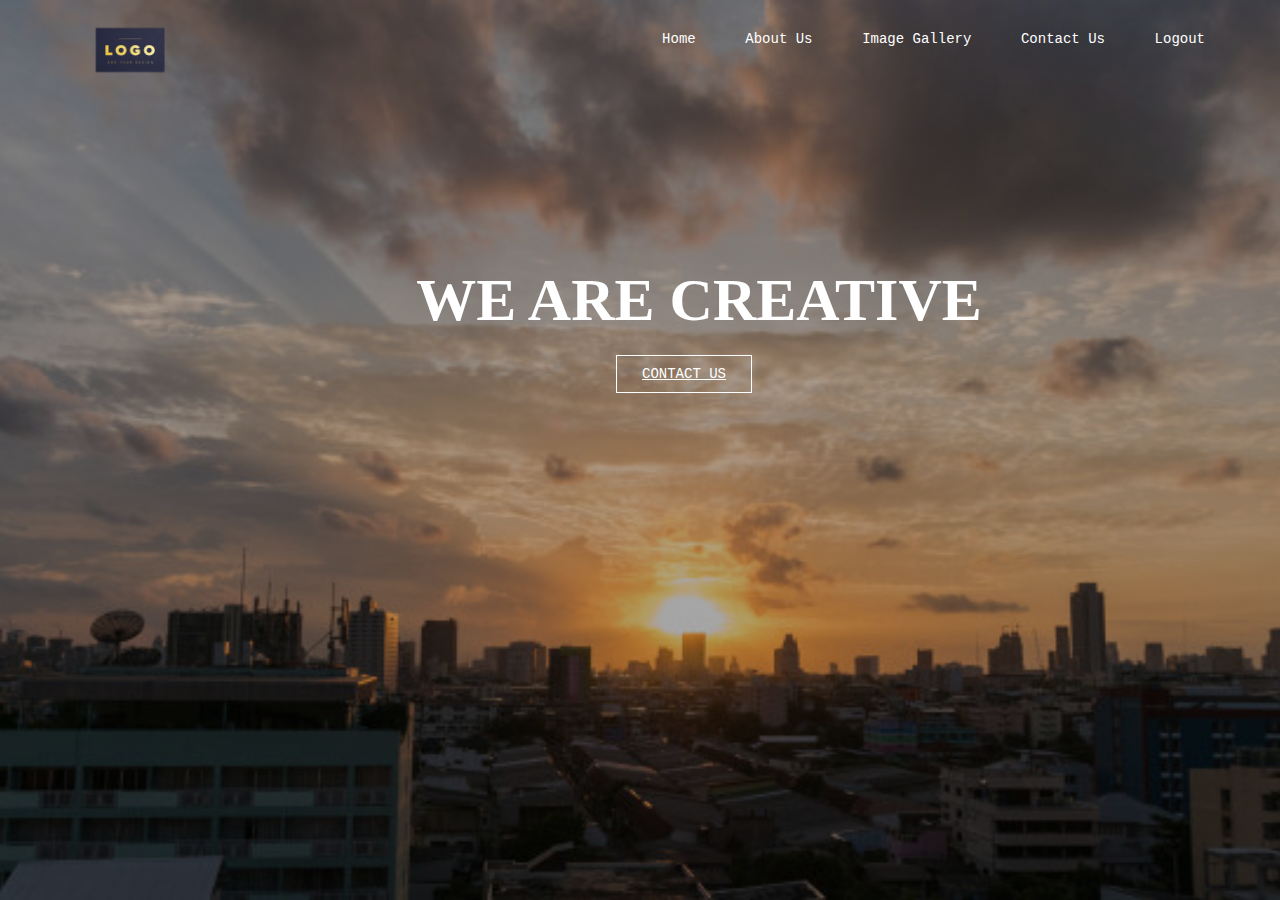
<file: index.html>
<!DOCTYPE html>
<html lang="en">
<head>
    <meta charset="UTF-8">
    <meta name="viewport" content="width=device-width, initial-scale=1.0">
    <title>Index Page</title>
    <link rel="stylesheet" href="style1.css">
</head>
<body>
    <header>
        <div class="wrapper">
            <div class="logo">
                <img src="images/logo.png" alt="">
            </div>
            <ul class="nav-area">
                <li><a href="index.html">Home</a></li>
                <li><a href="#">About Us</a></li>
                <li><a href="imagegallery.html">Image Gallery</a></li>
                <li><a href="contactus.html">Contact Us</a></li>
                <li><a href="loginform.html">Logout</a></li>
            </ul>
        </div>

        <div class="welcome-text">
            <h1>We are Creative</h1>
            <a href="contactus.html">Contact Us</a>
        </div>
    </header>
</body>
</html>
</file>
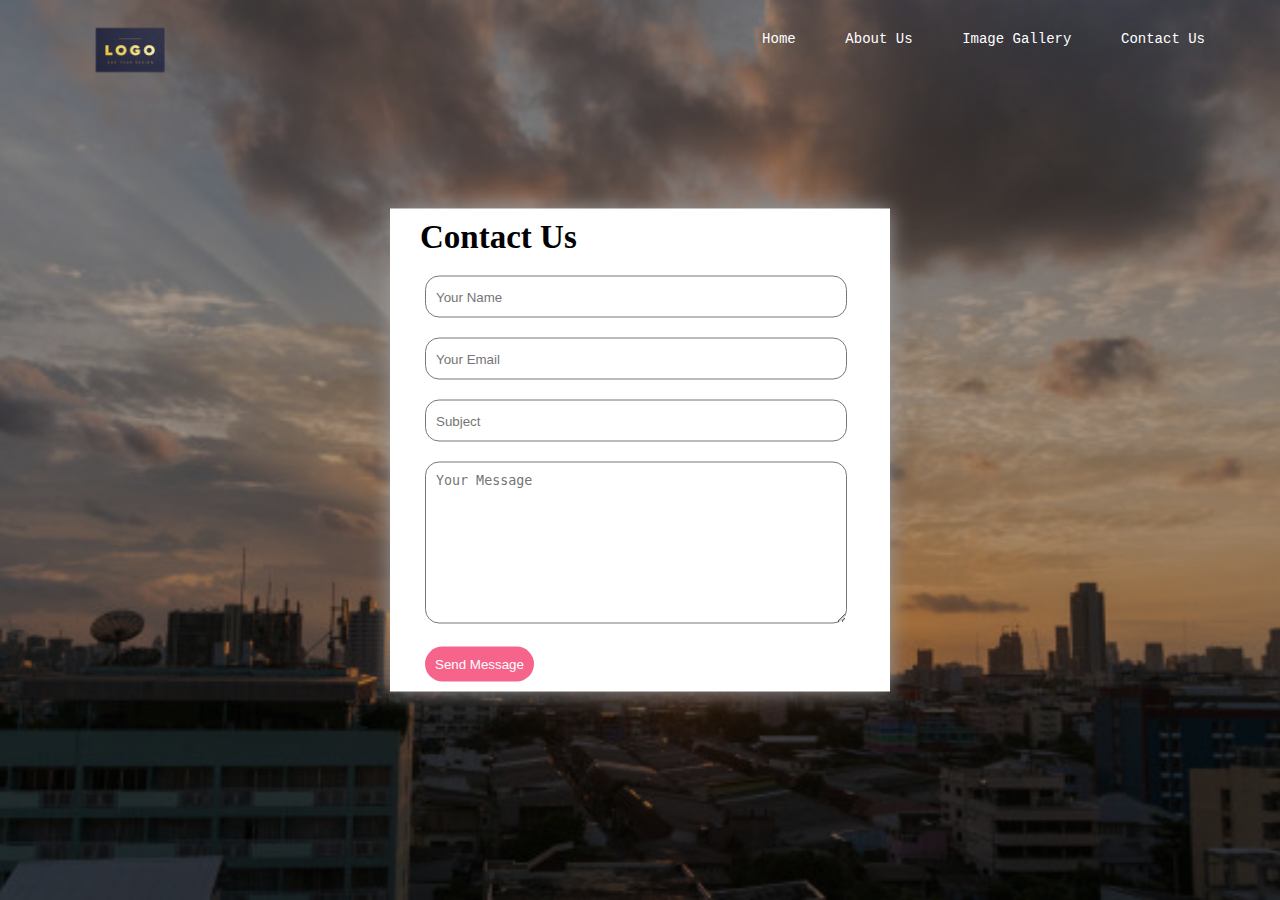
<file: contactus.html>
<!DOCTYPE html>
<html lang="en">
<head>
    <meta charset="UTF-8">
    <meta name="viewport" content="width=device-width, initial-scale=1.0">
    <title>Contact Us</title>
    <link rel="stylesheet" href="style1.css">
</head>
<body>
    <header>
        <div class="wrapper">
            <div class="logo">
                <img src="images/logo.png" alt="">
            </div>
            <ul class="nav-area">
                <li><a href="index.html">Home</a></li>
                <li><a href="#">About Us</a></li>
                <li><a href="imagegallery.html">Image Gallery</a></li>
                <li><a href="contactus.html">Contact Us</a></li>
            </ul>
        </div>

        <div class="contact-box">
            <h1>Contact Us</h1>
            <form>
                <input type="text" class="input-field" placeholder="Your Name">
                <input type="email" class="input-field" placeholder="Your Email">
                <input type="text" class="input-field" placeholder="Subject">
                <textarea type="text" class="input-field textarea-field" placeholder="Your Message"></textarea>
                <button type="button" class="btn">Send Message</button>
            </form>
        </div>
    </header>
</body>
</html>
</file>
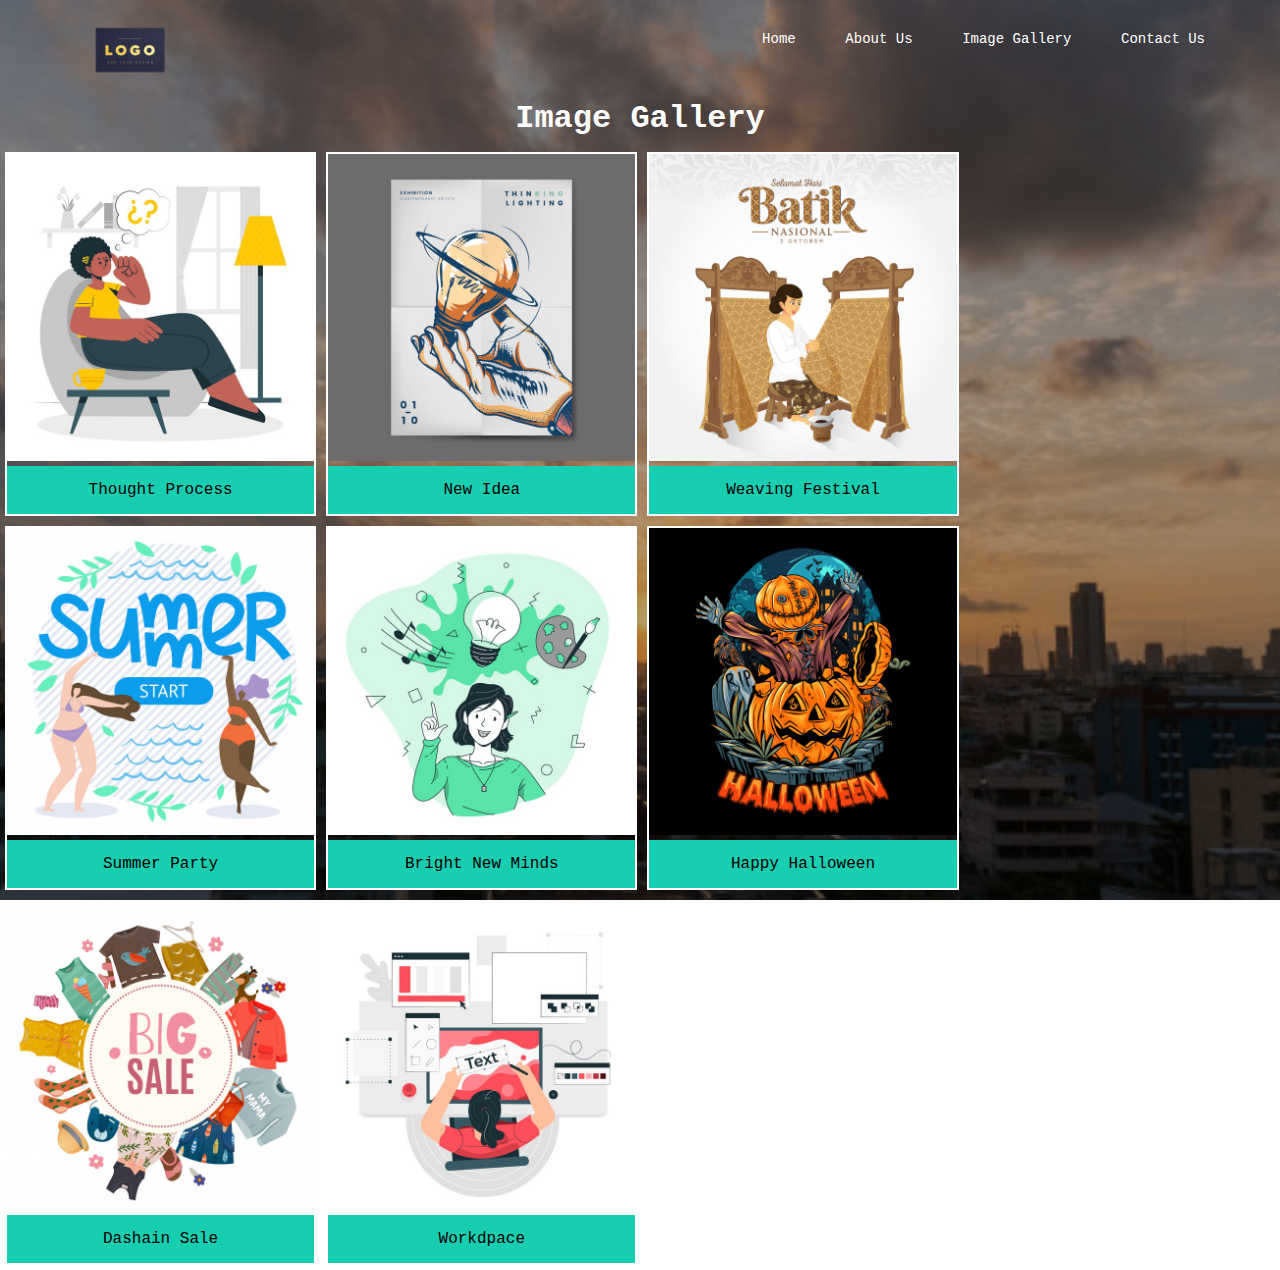
<file: imagegallery.html>
<!DOCTYPE html>
<html lang="en">
<head>
    <meta charset="UTF-8">
    <meta name="viewport" content="width=device-width, initial-scale=1.0">
    <title>Image Gallery</title>
    <link rel="stylesheet" href="style2.css">
</head>
<body>
    <header>
        <div class="wrapper">
            <div class="logo">
                <img src="images/logo.png" alt="">
            </div>
            <ul class="nav-area">
                <li><a href="index.html">Home</a></li>
                <li><a href="#">About Us</a></li>
                <li><a href="imagegallery.html">Image Gallery</a></li>
                <li><a href="contactus.html">Contact Us</a></li>
            </ul>
        </div>
        <br>
        <br>
        <br>
        <br>
        <br>
        <h1>Image Gallery</h1>
        <div class="gallery">
            <a href="images/3.jpg" target="blank" alt=""><img src="images/3.jpg" alt="#"></a>
            <div class="des">Thought Process</div> 
        </div>
        <div class="gallery">
            <a href="images/4.jpg" target="blank" alt=""><img src="images/4.jpg" alt="#"></a>
            <div class="des">New Idea</div> 
        </div>
        <div class="gallery">
            <a href="images/5.jpg" target="blank" alt=""><img src="images/5.jpg" alt="#"></a>
            <div class="des">Weaving Festival</div> 
        </div>
        <div class="gallery">
            <a href="images/6.jpg" target="blank" alt=""><img src="images/6.jpg" alt="#"></a>
            <div class="des">Summer Party</div> 
        </div>
        <div class="gallery">
            <a href="images/7.jpg" target="blank" alt=""><img src="images/7.jpg" alt="#"></a>
            <div class="des">Bright New Minds</div> 
        </div>
        <div class="gallery">
            <a href="images/8.jpg" target="blank" alt=""><img src="images/8.jpg" alt="#"></a>
            <div class="des">Happy Halloween</div> 
        </div>
        <div class="gallery">
            <a href="images/9.jpg" target="blank" alt=""><img src="images/9.jpg" alt="#"></a>
            <div class="des">Dashain Sale</div> 
        </div>
        <div class="gallery">
            <a href="images/10.jpg" target="blank" alt=""><img src="images/10.jpg" alt="#"></a>
            <div class="des">Workdpace</div> 
        </div>
    </header>   
</body>
</html>
</file>
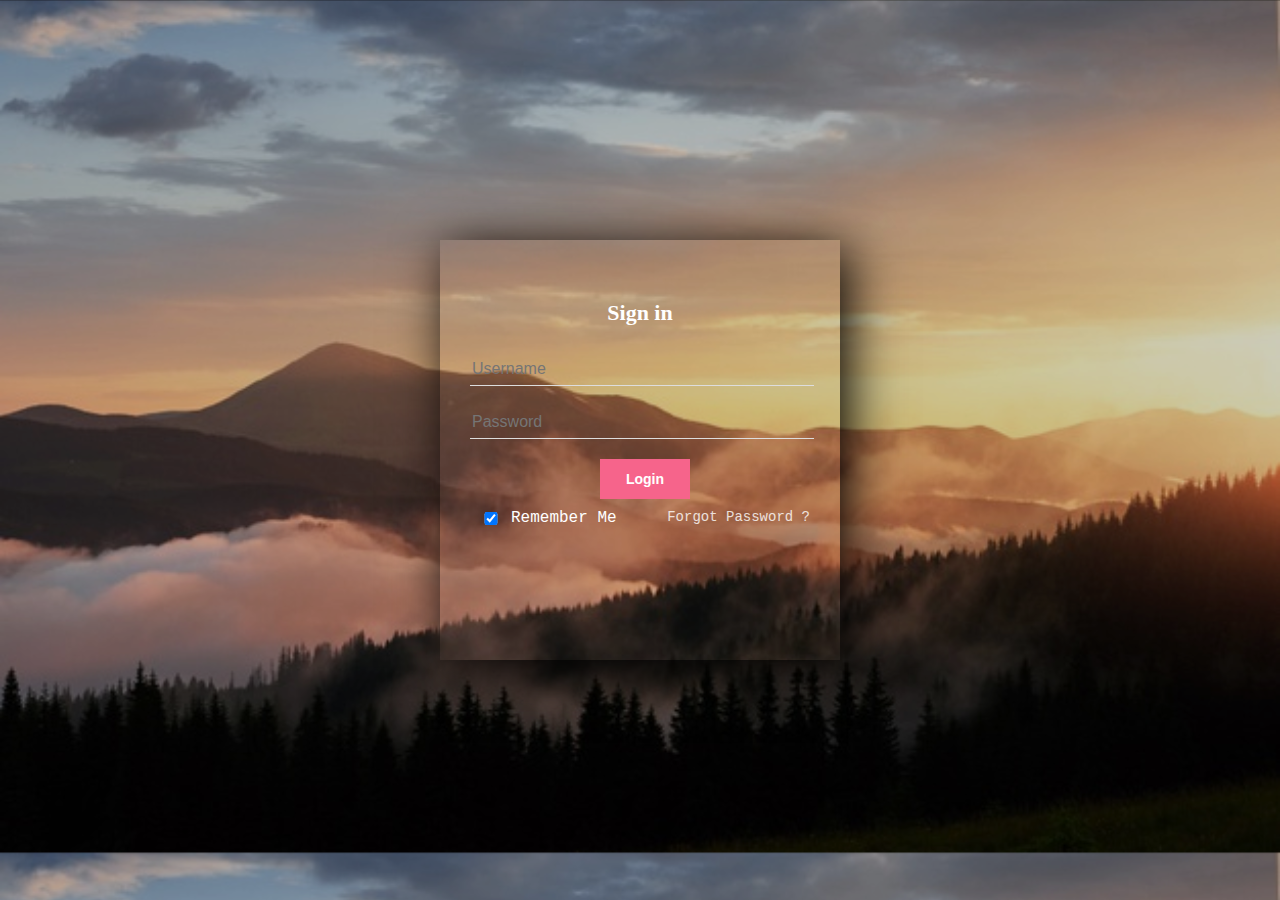
<file: loginform.html>
<!DOCTYPE html>
<html lang="en">
<head>
    <meta charset="UTF-8">
    <meta name="viewport" content="width=device-width, initial-scale=1.0">
    <title>Login Form</title>
    <link rel="stylesheet" href="style.css">
</head>
<body>
    <div class="wrapper">
        <h1>Sign in</h1>
        <form action="index.html">
            <input type="text" placeholder="Username">
            <input type="password" placeholder="Password">
            <button type="submit" value="LOGIN">Login</button>
        </form>
        
        <div class="bottom-text">
            <input type="checkbox" name="remember" checked="checked"> Remember Me
            <a href="#">Forgot Password ?</a>
        </div>
    </div>
    <div id="overlay-area"></div>
</body>
</html>
</file>
<file: style1.css>
*{
    margin: 0;
    padding: 0;
}
body{
    background-color: #efefef;
    font-family: 'Courier New', Courier, monospace;
}
header{
    background: linear-gradient(rgba(0,0,0,0.3), rgba(0,0,0,0.3)), url("images/2.jpg") ;
    height: 100vh;
    -webkit-background-size: cover;
    background-size: cover;
    background-position: center center;
    position: relative;
}
.contact-box{
    width: 500px;
    background-color: #fff;
    box-shadow: 0 0 20px 0 #999;
    top: 50%;
    left: 50%;
    transform: translate(-50%, -50%);
    position: absolute;
}   
h1{
    margin: 10px 0 0 30px;
    padding: 0;
    font-weight: bold;
    font-size: 33px;
    color: #000;
    text-align: left;
    font-family: cursive;
}
form{
    margin: 0 35px 0 35px;
}
.input-field{
    width: 400px;
    height: 40px;
    margin-top: 20px;
    padding-left: 10px;
    padding-right: 10px;
    border: 1px solid #777;
    border-radius: 14px;
    outline: none;
} 
.textarea-field{
    height: 150px;
    padding-top: 10px;
}
.btn{
    border-radius: 20px;
    color: #fff;
    margin-top: 18px;
    margin-bottom: 10px;
    padding: 10px;
    background-color: #f6648b;
    border: none;
    cursor: pointer;
}
.wrapper{
    width: 1170px;
    margin: auto;
}
.nav-area{
    float: right;
    list-style: none;
    margin-top: 30px;
}
.nav-area li{
    display: inline-block;
}
.nav-area li a{
    color: #fff;
    text-decoration: none;
    padding: 5px 20px;
    font-family: 'Courier New', Courier, monospace;
    font-size: 14px;
}
.nav-area li a:hover{
    background: #fff;
    color: #333;  
}
.logo img{
    width: 150px;
    float: left;
    height: auto;
}
.welcome-text{
    position: absolute;
    width: 600px;
    height: 300px;
    margin: 20% 30%; 
    text-align: center;
}
.welcome-text h1{
    text-align: center;
    color: #fff;
    text-transform: uppercase;
    font-size: 60px;
}
.welcome-text a{
    border: 1px solid #fff;
    padding: 10px 25px;
    text-transform: uppercase;
    font-size: 14px;
    margin-top: 20px;
    display: inline-block;
    color: #fff;
}
.welcome-text a:hover{
    background: #fff;
    color: #333;
}
</file>
<file: style2.css>
*{
    margin: 0;
    padding: 0;
}
body{
    
    font-family: 'Courier New', Courier, monospace;
}
header{
    background: linear-gradient(rgba(0,0,0,0.3), rgba(0,0,0,0.3)), url("images/2.jpg") ;
    height: 100vh;
    -webkit-background-size: cover;
    background-size: cover;
    background-position: center center;
    position: relative;
}
.wrapper{
    width: 1170px;
    margin: auto;
}
.nav-area{
    float: right;
    list-style: none;
    margin-top: 30px;
}
.nav-area li{
    display: inline-block;
}
.nav-area li a{
    color: #fff;
    text-decoration: none;
    padding: 5px 20px;
    font-family: 'Courier New', Courier, monospace;
    font-size: 14px;
}
.nav-area li a:hover{
    background: #fff;
    color: #333;  
}
.logo img{
    width: 150px;
    float: left;
    height: auto;
}
h1{
    color:#fff;
    text-align: center;
    padding: 10px;
}
.gallery{
    float: left;
    width: 24%;
    margin: 5px;
    border: 2px solid #fff;
}
.gallery:hover{
    border: 2px solid #000;
}
img{
    width: 100%;
    height: auto;
}
.des{
    padding: 15px;
    text-align: center;
    background-color: #18ceb1;
}
</file>
<file: style.css>
body{
    margin: 0;
    padding: 0;
    background-image: url(images/1.jpg);
    -webkit-background-size: cover;
    background-size: cover;
    font-family: 'Courier New', Courier, monospace;
}
.wrapper{
    width: 400px;
    height: 420px;
    color: #000;
    top: 50%;
    left: 50%;
    padding: 60px 30px;
    position: absolute;
    transform: translate(-50%, -50%);
    box-sizing: border-box;
    box-shadow: 8px 8px 50px #000;
}
h1{
    margin: 0;
    padding: 0;
    font-weight: bold;
    font-size: 22px;
    color: #fff;
    text-align: center;
    margin-bottom: 8%;
    font-family: cursive;
}
.wrapper input{
    width: 100%;
    margin-bottom: 20px;
}
.wrapper input[type=text], .wrapper input[type=password] {
    border: none;
    border-bottom: 1px solid #ddd;
    background: transparent;
    outline: none;
    height: 30px;
    font-size: 16px;
    opacity: 1;
    color: #ccc;
}
.wrapper button[type=submit]{
    border: none;
    outline: none;
    height: 40px;
    width: 90px;
    background: #f6648b;
    color: #fff;
    font-size: 14px;
    font-weight: bold;
    margin: 0 150px 10px 130px;
   
}
.wrapper button[type=submit]:hover{
    cursor: pointer;
}
.wrapper a{
    font-size: 14px;
    text-decoration: none;
    color: #fff;
    opacity: 0.8;
}
.wrapper a:hover{
    color: #fff;
    opacity: 1;
}
.bottom-text{
    color: #fff;
}
.bottom-text input{
    width: 10%;
    float: left;
}
.bottom-text a{
    float: right;
}
.socials{
    margin-top: 12%;
    text-align: center;
}
#overlay-area{
    position: absolute;
    background-color: rgba(0, 0, 0, 0.2); 
    z-index: -5;
    height: 100%;
    width: 100%;
    top: 0;
    bottom: 0;
}
</file>
